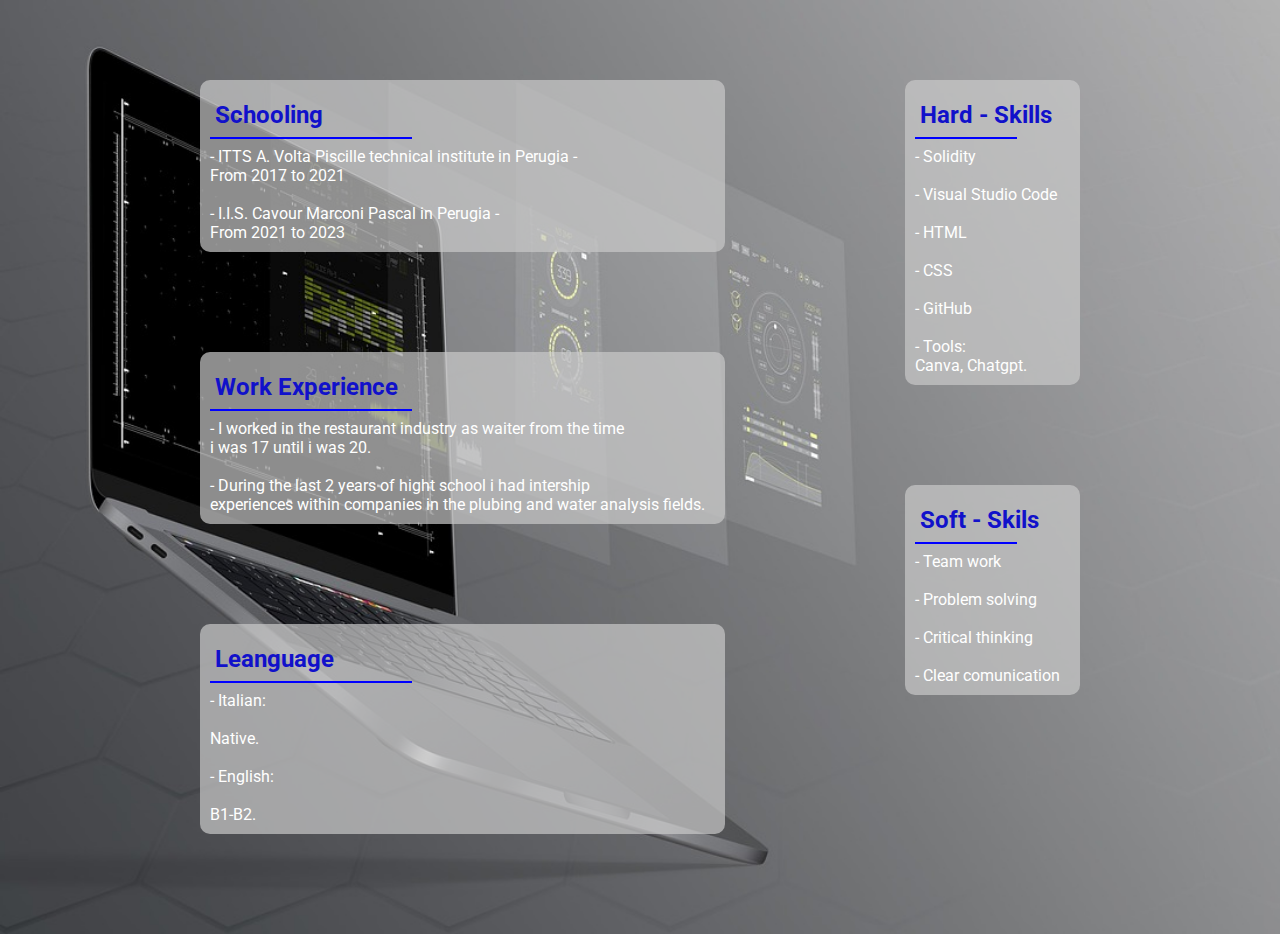
<file: cv/index.html>
<!DOCTYPE html>
<html lang="en">
<head>
  <meta charset="UTF-8">
  <meta name="viewport" content="width=device-width, initial-scale=1.0">
  <link rel="icon" href="/assets/images/logo.png">
  <title> Personal CV</title>

  <style>
    body {
      background-image: url(/assets/images/background.jpg);
      background-size: cover;
      background-repeat: no-repeat;
      background-position: left;
    }
  </style>
  <link rel="stylesheet" href="/assets/css/cv.css">
  <link rel="preconnect" href="https://fonts.googleapis.com">
  <link rel="preconnect" href="https://fonts.gstatic.com" crossorigin>
  <link href="https://fonts.googleapis.com/css2?family=Roboto&display=swap" rel="stylesheet">
</head>
<body>
  <div class="container">
    <div class="section-1">
      <div class="section">
        <h2 class="title">
          Schooling
        </h2>
        <hr align="left" width="200" noshade color="blue">
        <div class="experience">
          - ITTS A. Volta Piscille technical institute in Perugia - </br>
          From 2017 to 2021
        </div></br>
        <div class="experience">
          - I.I.S. Cavour Marconi Pascal in Perugia - </br>
          From 2021 to 2023
        </div>
      </div>
      <div class="section">
        <h2 class="title">
          Work Experience
        </h2>
        <hr align="left" width="200" noshade color="blue">
        <div class="experience">
          - I worked in the restaurant industry as waiter from the time</br> i was 17 until i was 20.
        </div></br>
        <div class="experience">
          - During the last 2 years of hight school i had intership</br> experiences within companies in the plubing and water analysis fields.
        </div>
      </div>
      <div class="section">
        <h2 class="title">
          Leanguage 
        </h2>
        <hr align="left" width="200" noshade color="blue">
        <div class="experience">
          - Italian: </br></br>Native.
        </div></br>
        <div class="experience">
          - English:</br></br> B1-B2.
        </div>
      </div>
    </div>
    <div class="section-2">
      <div class="section">
        <h2 class="title">
          Hard - Skills
        </h2>
        <hr align="left" width="100" noshade color="blue">
        <div class="experience">
          - Solidity
        </div></br>
        <div class="experience">
          - Visual Studio Code
        </div></br>
        <div class="experience">
          - HTML
        </div></br>
        <div class="experience">
          - CSS
        </div></br>
        <div class="experience">
          - GitHub
        </div></br>
        <div class="experience">
          - Tools: </br>
          Canva, Chatgpt.
        </div>
      </div>
      <div class="section">
        <h2 class="title">
          Soft - Skils
        </h2>
        <hr align="left" width="100" noshade color="blue">
        <div class="experience">
          - Team work
        </div></br>
        <div class="experience">
          - Problem solving
        </div></br>
        <div class="experience">
          - Critical thinking
        </div></br>
        <div class="experience">
          - Clear comunication
        </div>
      </div>
    </div>
  </div>


</body>
</html>
</file>
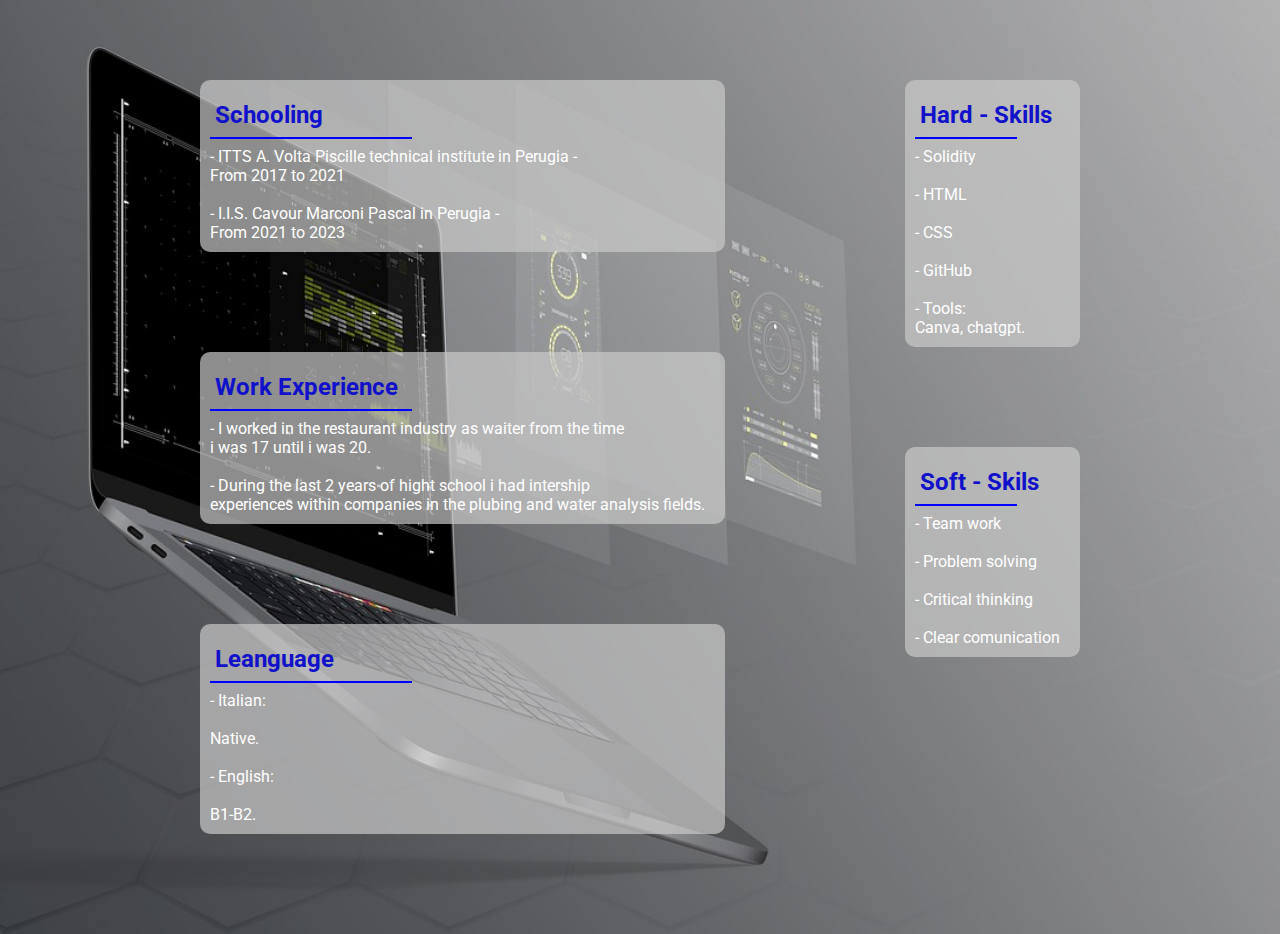
<file: cv.html>
<!DOCTYPE html>
<html lang="en">
<head>
  <meta charset="UTF-8">
  <meta name="viewport" content="width=device-width, initial-scale=1.0">
  <link rel="icon" href="/assets/images/logo.png">
  <title> Personal CV</title>

  <style>
    body {
      background-image: url(/assets/images/background.jpg);
      background-size: cover;
      background-repeat: no-repeat;
      background-position: left;
    }
  </style>
  <link rel="stylesheet" href="/assets/css/cv.css">
  <link rel="preconnect" href="https://fonts.googleapis.com">
  <link rel="preconnect" href="https://fonts.gstatic.com" crossorigin>
  <link href="https://fonts.googleapis.com/css2?family=Roboto&display=swap" rel="stylesheet">
</head>
<body>
  <div class="container">
    <div class="section-1">
      <div class="section">
        <h2 class="title">
          Schooling
        </h2>
        <hr align="left" width="200" noshade color="blue">
        <div class="experience">
          - ITTS A. Volta Piscille technical institute in Perugia - </br>
          From 2017 to 2021
        </div></br>
        <div class="experience">
          - I.I.S. Cavour Marconi Pascal in Perugia - </br>
          From 2021 to 2023
        </div>
      </div>
      <div class="section">
        <h2 class="title">
          Work Experience
        </h2>
        <hr align="left" width="200" noshade color="blue">
        <div class="experience">
          - I worked in the restaurant industry as waiter from the time</br> i was 17 until i was 20.
        </div></br>
        <div class="experience">
          - During the last 2 years of hight school i had intership</br> experiences within companies in the plubing and water analysis fields.
        </div>
      </div>
      <div class="section">
        <h2 class="title">
          Leanguage 
        </h2>
        <hr align="left" width="200" noshade color="blue">
        <div class="experience">
          - Italian: </br></br>Native.
        </div></br>
        <div class="experience">
          - English:</br></br> B1-B2.
        </div>
      </div>
    </div>
    <div class="section-2">
      <div class="section">
        <h2 class="title">
          Hard - Skills
        </h2>
        <hr align="left" width="100" noshade color="blue">
        <div class="experience">
          - Solidity
        </div></br>
        <div class="experience">
          - HTML
        </div></br>
        <div class="experience">
          - CSS
        </div></br>
        <div class="experience">
          - GitHub
        </div></br>
        <div class="experience">
          - Tools: </br>
          Canva, chatgpt.
        </div>
      </div>
      <div class="section">
        <h2 class="title">
          Soft - Skils
        </h2>
        <hr align="left" width="100" noshade color="blue">
        <div class="experience">
          - Team work
        </div></br>
        <div class="experience">
          - Problem solving
        </div></br>
        <div class="experience">
          - Critical thinking
        </div></br>
        <div class="experience">
          - Clear comunication
        </div>
      </div>
    </div>
  </div>


</body>
</html>
</file>
<file: assets/css/cv.css>
body {
  font-family: 'Roboto', sans-serif;
  margin: 0;
  display: flex;
  align-items: center;
  justify-content: center;
  color: white;
}

.title {
  margin: 20px 0 0 5px;
  color: rgb(17, 17, 202);
}

.section {
  max-width: 500px;
  margin: 0 0 100px 0;
  background-color: rgba(201, 201, 201, 0.7);
  padding: 1px 20px 10px 10px;
  border-radius: 10px;
}

.container {
  display: flex;
  justify-content: space-around;
  max-width: 1200px;
}

.section-1 {
  margin: 80px 180px 0 0;
}

.section-2 {
  margin: 80px 0 0 0;
}

@media (max-width: 768px) {
  .container {display: block; margin-left: 70px;width: 100%;}
  .section-1 {display: inline-block;}
  .section-2 {display: inline-block;}
}
</file>
